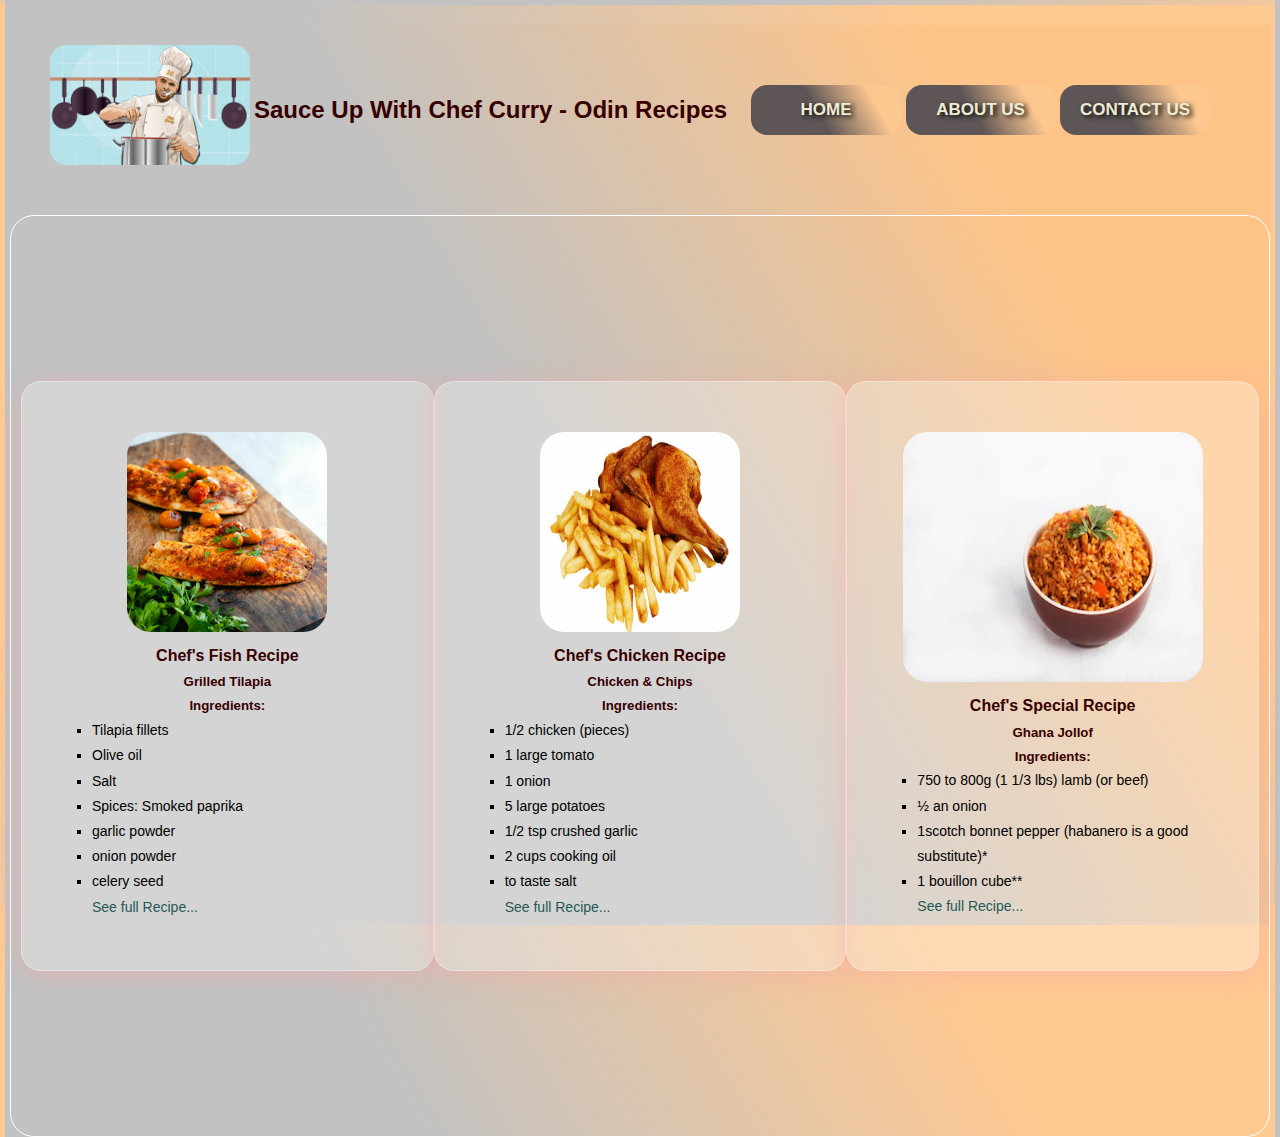
<file: index.html>
<!DOCTYPE Html>
<html lang="en">
<head>
<meta charset="UTF-8" />
<meta http-equiv="X-UA-Compatible" content="IE=edge">
<meta name="viewport" content="width=device-width, initial-scale=1.0, maximum-scale=1.0"/>
<link rel="stylesheet" href="style.css"/>

<title></title>
</head>

<body>

  <div class="header">
  <div class="logo">
  <a href="index.html">
  <img class="logo-img" alt="logo-chef-curry" src="images/yfeozdbyig0dntxhfebt.webp" height="120px" width=200px />
</a>
</div>
    <h2 class="title">Sauce Up With Chef Curry - Odin Recipes</h2>
  <div class="user-menu">
    <button class="primary"><a href="index.html" class="btn">HOME</a></button>
    <button class="primary"><a href="#" class="btn">ABOUT US</a></button>
    <button class="primary"><a href="#" class="btn">CONTACT US</a></button>
  </div>
  </div>
  <div class="container">
    <div class="card">
<img class="recipe-img"
src="images/Grilled-Tilapia-006.webp" width="200px" height="200px">
    <div class="rec-1">
      <h4>Chef's Fish Recipe</h4>
      <h5>Grilled Tilapia</h>
    
        <h5>Ingredients:</h5>
      <p>
    <ul>
  <li>Tilapia fillets</li>
  <li>Olive oil</li>
  <li>Salt</li>
  <li>Spices: Smoked paprika</li>
  <li>garlic powder</li>
  <li>onion powder</li>
  <li>celery seed</li>

      <a href="./recipes/yam.html" class="see">See full Recipe...</a>
</p>

</ul>

  </div>
  </div>

  <div class="card">
    <img class="recipe-img"
      src="images/1618315206-Half chicken with chips.jpg" width="200px" height="200px">
    <div class="rec-1">
      <h4>Chef's Chicken Recipe</h4>
      <h5>Chicken & Chips</h>
  
        <h5>Ingredients:</h5>
        <p>
  
        <ul>
          <li>1/2 chicken (pieces)</li>
  
          <li>1 large tomato</li>
          <li>1 onion</li>
          <li>5 large potatoes</li>
<li>1/2 tsp crushed garlic</li>
          <li>2 cups cooking oil</li>
<li>to taste salt</li>

          <a href="./recipes/yam.html" class="see">See full Recipe...</a>
          </p>
  
        </ul>
  
    </div>
  </div>
  <div class="card">
    <img class="recipe-img rec"
      src="images/jollof-rice-with-parsley-ceramic-cup-white-background-national-cuisine-africa-copy-spaes_119647-586.webp">
    <div class="rec-1">
      <h4>Chef's Special Recipe</h4>
      <h5>Ghana Jollof</h>
  
        <h5>Ingredients:</h5>
        <p>
  
        <ul>
          <li>750 to 800g (1 1/3 lbs) lamb (or beef)</li>
  
          <li>½ an onion</li>
          <li>1scotch bonnet pepper (habanero is a good substitute)*</li>
          <li>1 bouillon cube**</li>
  
          <a href="./recipes/jollof.html" class="see">See full Recipe...</a>
          </p>
  
        </ul>
  
    </div>
  </div>
</div>

  
</body>
</html>
</file>
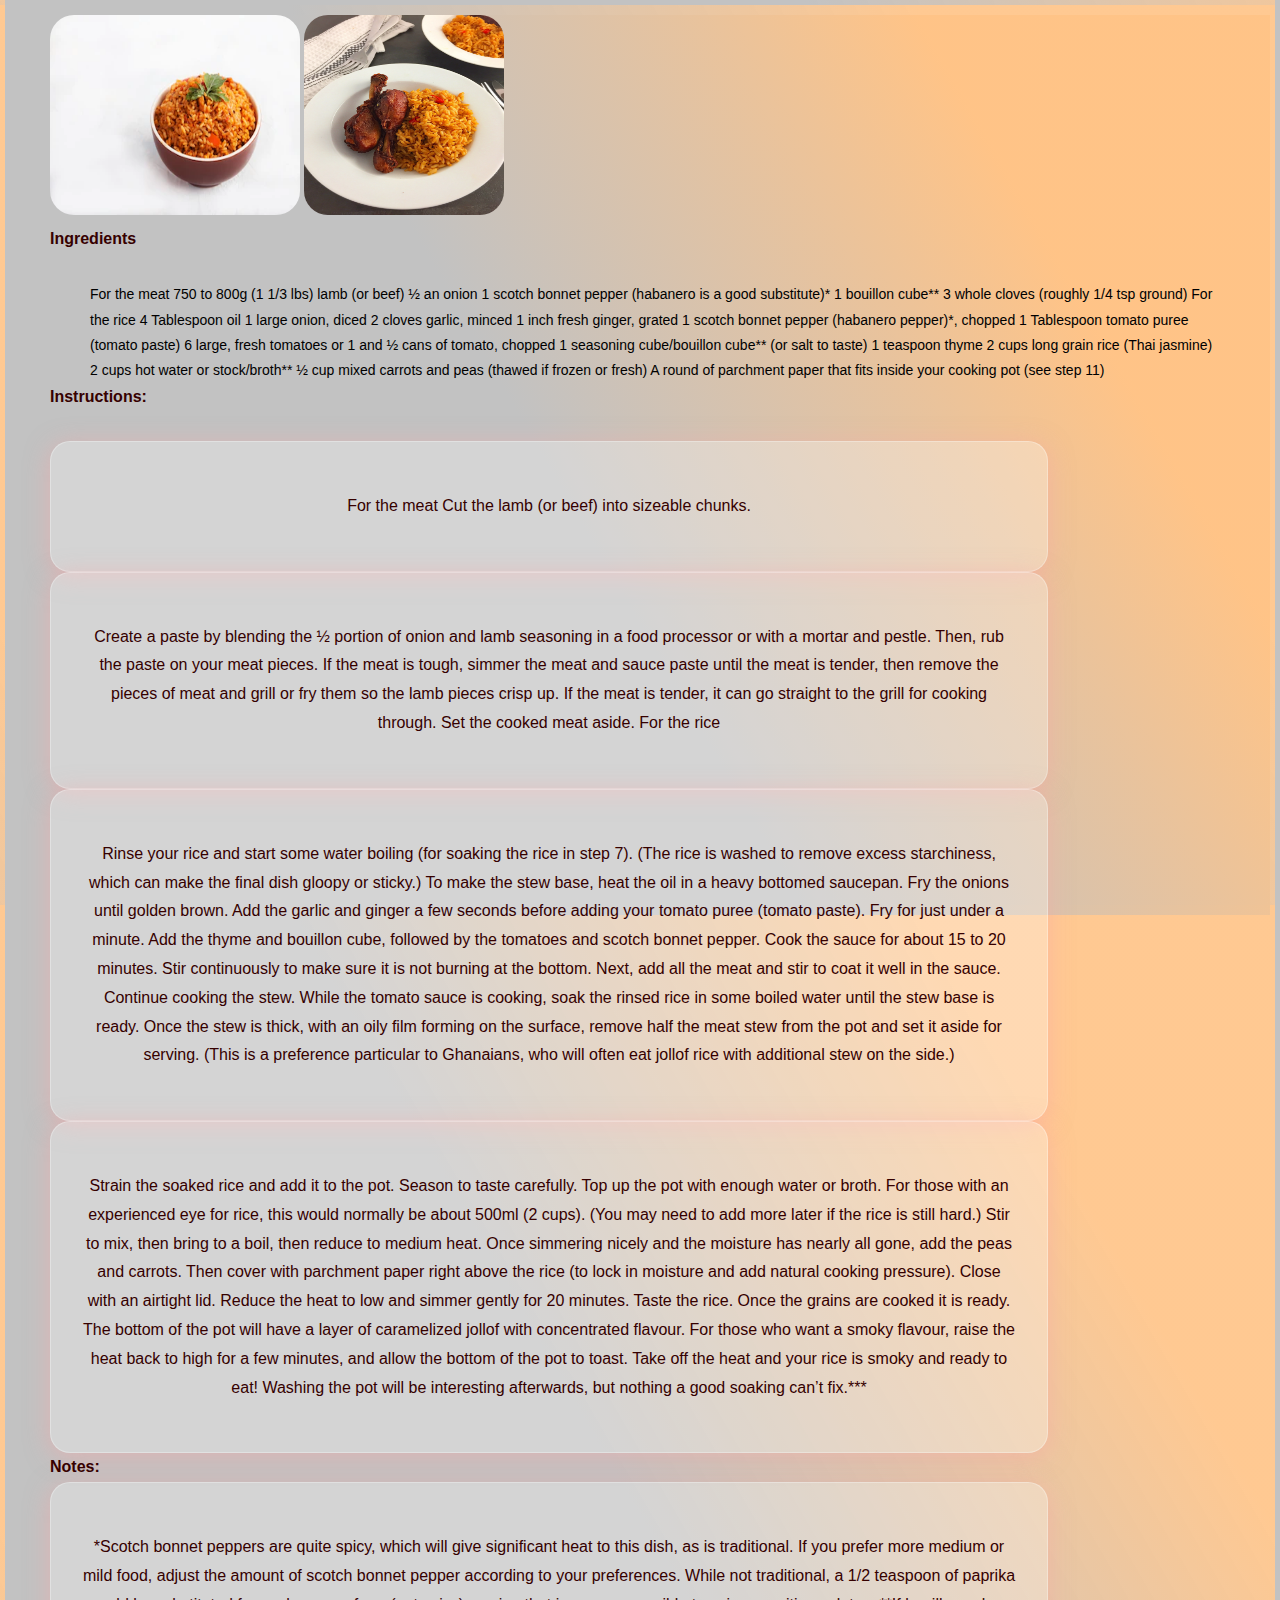
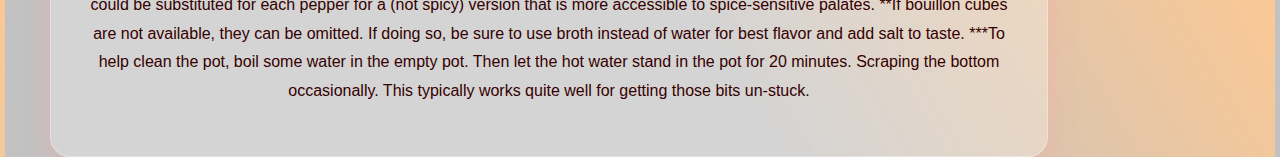
<file: recipes/jollof.html>
<!DOCTYPE Html>
<html>
    <html lang="en">
    
    <head>
        <meta charset="UTF-8" />
        <meta http-equiv="X-UA-Compatible" content="IE=edge">
        <meta name="viewport" content="width=device-width, initial-scale=1.0, maximum-scale=1.0" />
        <link rel="stylesheet" href="../style.css" />
    </head>
        <body>

            <div class="full">

                <img src="../images/jollof-rice-with-parsley-ceramic-cup-white-background-national-cuisine-africa-copy-spaes_119647-586.webp"  class="recipe-img" width="250px" height="200px"/>
                <img src="../images/img_0678.webp" width="200px" height="200px" class="recipe-img"/>
        <h4>Ingredients</h4>
        <br/>
        <ul class="list">
        For the meat
        <il>750 to 800g (1 1/3 lbs) lamb (or beef)</il>
        <il>½ an onion</il>
        <il>1 scotch bonnet pepper (habanero is a good substitute)*</il>
    <il>1 bouillon cube**</il>
    <il>3 whole cloves (roughly 1/4 tsp ground)</il>
    <il>For the rice</il>
    <il>4 Tablespoon oil</il>
    <il>1 large onion, diced</il>
    <il>2 cloves garlic, minced</il>
    <il>1 inch fresh ginger, grated</il>
    <il>1 scotch bonnet pepper (habanero pepper)*, chopped</il>
    <il>1 Tablespoon tomato puree (tomato paste)</il>
    <il>6 large, fresh tomatoes or 1 and ½ cans of tomato, chopped</il>
    <il>1 seasoning cube/bouillon cube** (or salt to taste)</il>
    <il>1 teaspoon thyme</il>
    <il>2 cups long grain rice (Thai jasmine)</il>
    <il>2 cups hot water or stock/broth**</il>
    <il>½ cup mixed carrots and peas (thawed if frozen or fresh)</il>
    <il>A round of parchment paper that fits inside your cooking pot (see step 11)</il>
        </ul>
        <h4>
        Instructions:
        </h4>
        <br/>
        <p class="rect card-wide">
        For the meat
        Cut the lamb (or beef) into sizeable chunks.
        </p>
        <p class="rect card-wide">
        Create a paste by blending the ½ portion of onion and lamb seasoning in a food processor or with a mortar and pestle.
        Then, rub the paste on your meat pieces.
        If the meat is tough, simmer the meat and sauce paste until the meat is tender, then remove the pieces of meat and grill
        or fry them so the lamb pieces crisp up.
        If the meat is tender, it can go straight to the grill for cooking through. Set the cooked meat aside.
        For the rice
        </p>
        <p class="rect card-wide">
        Rinse your rice and start some water boiling (for soaking the rice in step 7). (The rice is washed to remove excess
        starchiness, which can make the final dish gloopy or sticky.)
        To make the stew base, heat the oil in a heavy bottomed saucepan.
        Fry the onions until golden brown. Add the garlic and ginger a few seconds before adding your tomato puree (tomato
        paste). Fry for just under a minute.
        Add the thyme and bouillon cube, followed by the tomatoes and scotch bonnet pepper.
        Cook the sauce for about 15 to 20 minutes. Stir continuously to make sure it is not burning at the bottom.
        Next, add all the meat and stir to coat it well in the sauce. Continue cooking the stew.
        While the tomato sauce is cooking, soak the rinsed rice in some boiled water until the stew base is ready.
        Once the stew is thick, with an oily film forming on the surface, remove half the meat stew from the pot and set it
        aside for serving. (This is a preference particular to Ghanaians, who will often eat jollof rice with additional stew on
        the side.)
        </p>

        <p class="rect card-wide">
        Strain the soaked rice and add it to the pot. Season to taste carefully.
        Top up the pot with enough water or broth. For those with an experienced eye for rice, this would normally be about
        500ml (2 cups). (You may need to add more later if the rice is still hard.) Stir to mix, then bring to a boil, then
        reduce to medium heat.
        Once simmering nicely and the moisture has nearly all gone, add the peas and carrots. Then cover with parchment paper
        right above the rice (to lock in moisture and add natural cooking pressure). Close with an airtight lid. Reduce the heat
        to low and simmer gently for 20 minutes.
        Taste the rice. Once the grains are cooked it is ready.
        The bottom of the pot will have a layer of caramelized jollof with concentrated flavour. For those who want a smoky
        flavour, raise the heat back to high for a few minutes, and allow the bottom of the pot to toast. Take off the heat and
        your rice is smoky and ready to eat! Washing the pot will be interesting afterwards, but nothing a good soaking can’t
        fix.***
        </p>
        <h4> Notes: </h4>
        <p class="rect card-wide">
        *Scotch bonnet peppers are quite spicy, which will give significant heat to this dish, as is traditional. If you prefer
        more medium or mild food, adjust the amount of scotch bonnet pepper according to your preferences. While not
        traditional, a 1/2 teaspoon of paprika could be substituted for each pepper for a (not spicy) version that is more
        accessible to spice-sensitive palates.
        
        **If bouillon cubes are not available, they can be omitted. If doing so, be sure to use broth instead of water for best
        flavor and add salt to taste.
        
        ***To help clean the pot, boil some water in the empty pot. Then let the hot water stand in the pot for 20 minutes.
        Scraping the bottom occasionally. This typically works quite well for getting those bits un-stuck.
        </p>
    </div>
    
    </body>

</html>
</file>
<file: style.css>
*{
    margin: 0;
}
html, body{
    font-family: sans-serif;
    margin: 5px;
    height: 100%;
    line-height: 1.8;
    background-image: linear-gradient(60deg, rgb(194, 194, 194) 44.8%, rgba(255, 195, 134, 0.9) 80%);
}

    a{
    text-decoration: none;
}
ul{
    text-align: start;
    list-style-type: square;
    font-size: 14px;
    justify-content:center;
    align-items:center;
}
li{
    color: black;
    text-decoration: none;
}

.list{
    list-style: decimal;
}


h1,h2,h4,h5,h6{
    color:rgb(54, 0, 0)
}

.header{
    display:flex;
    justify-content: space-between;
    margin: 20px;
    align-items: center;
    padding: 20px;
}

.title{
    align-items: center;
    display: flex;
}

.logo-img{
    border-radius: 16px;
    cursor: pointer;

}




.container{
    border: 1px solid white;
    height: 100vh;
    border-radius: 24px;
    padding: 10px;
    align-items: center;
    display: flex;
    justify-content: space-between;
}
.card{
    width: 50%;
    color: rgb(255,255,255);
    text-align: center;
    padding:50px 30px;
    border: 1px solid rgba(255,255,255,0.3);
    background: rgba(255,255,255,0.3);
    border-radius:20px;
    box-shadow: 0 4px 25px rgba(252, 166, 166, 0.5);
}

.see{
    color: #255957 ;
}

.recipe-img{
    border-radius: 24px;
}
.rec{
    width: 300px;
    height: 250px;
    justify-content: center;
    align-items: center;
}

.user-menu{
    display: inline-block;
    margin: 20px;
}

.primary{
    width: 150px;
    height: 50px;
    font-size: 17px;
    font-weight: 600;
    background-image: linear-gradient(60deg, rgb(94, 86, 86) 44.8%, rgba(255, 195, 134, 0.9) 80%);
    border-radius: 16px;
    border: 0;     

}

.btn{
    color: #eeebd3;
    text-shadow: 3px 2px 5px #020201;
}
.full{
    margin: 10px;
    align-items: center;
    justify-content: center;
    width: 1170px;
    padding-left: 30px;
}

.card-wide{
        width: 80%;
        color: rgb(53, 0, 0);
        font-size: 16px;
        text-align: center;
        justify-content: center;
        padding: 50px 30px;
        border: 1px solid rgba(255, 255, 255, 0.3);
        background: rgba(255, 255, 255, 0.3);
        border-radius: 20px;
        box-shadow: 0 4px 25px rgba(252, 166, 166, 0.5);
}
</file>
